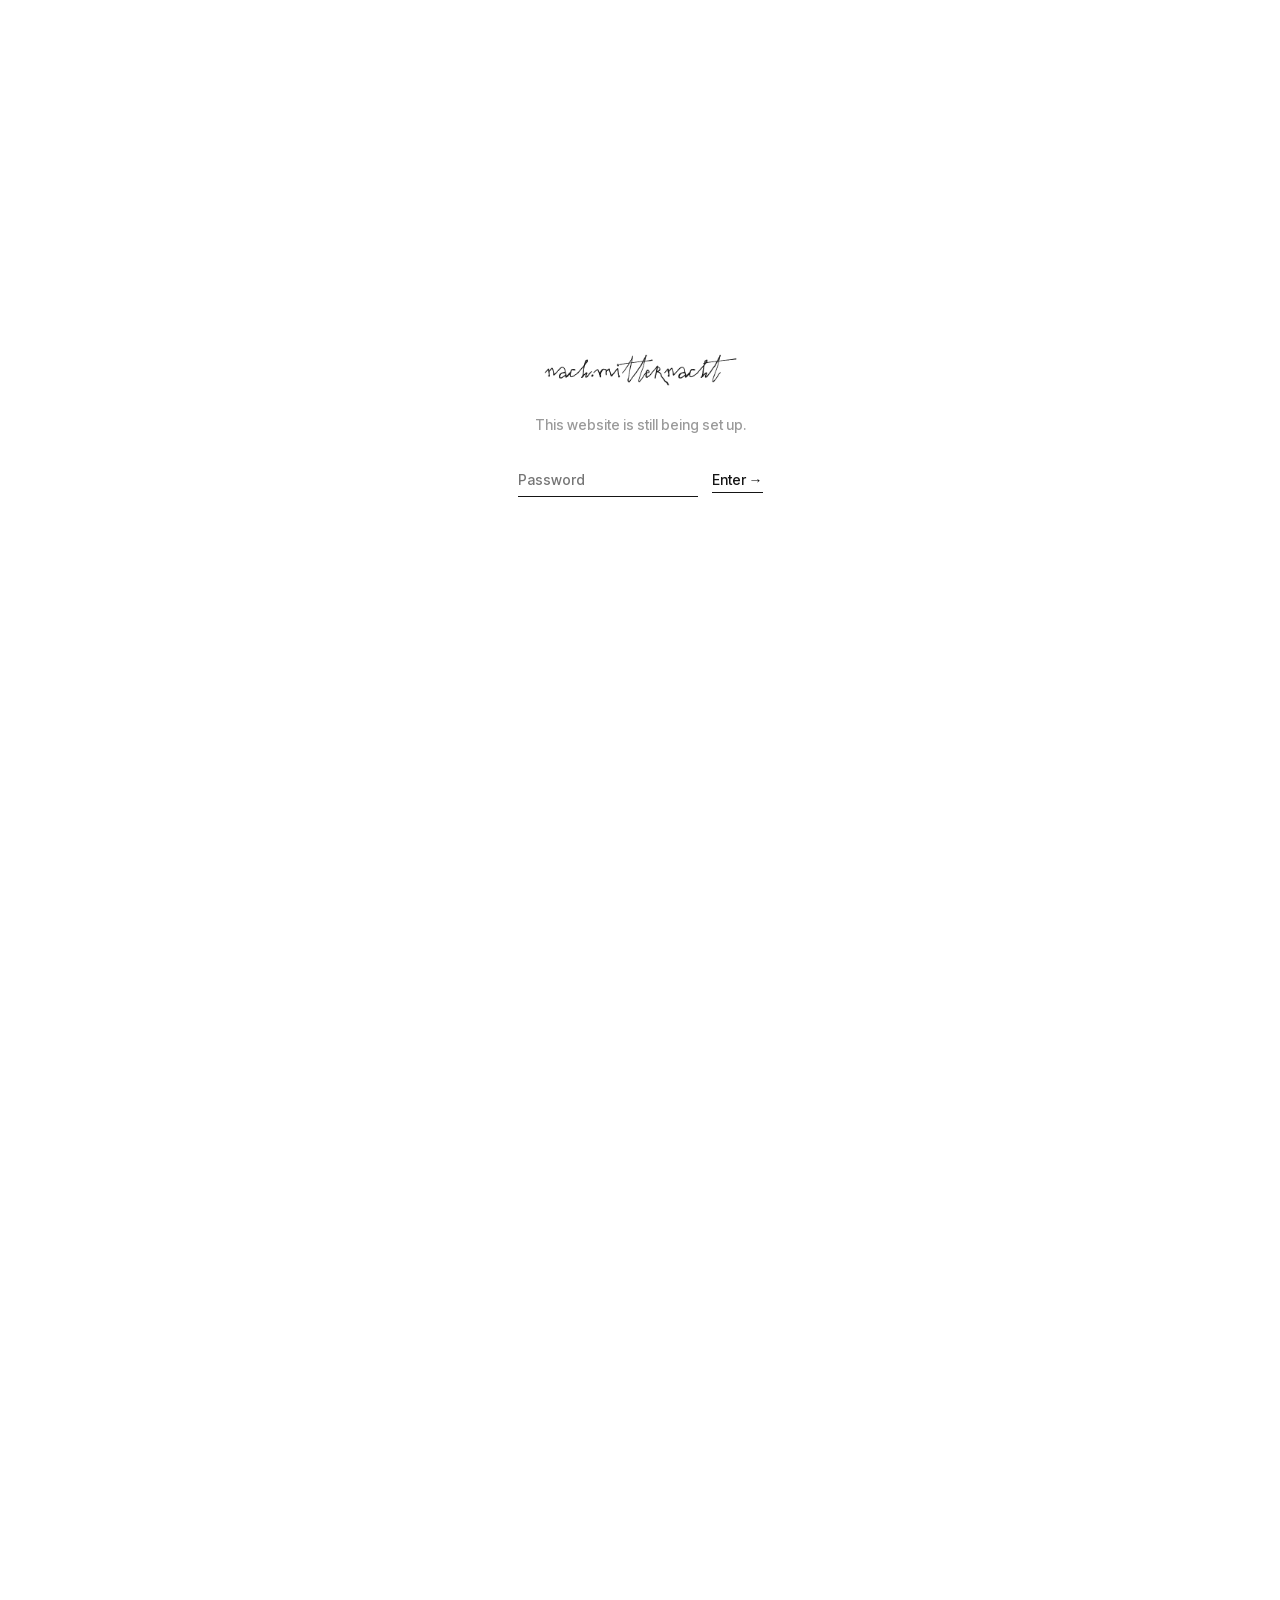
<file: index.html>
<!doctype html>
<html lang="en">
<head>
<meta charset="utf-8">
<meta name="viewport" content="width=device-width, initial-scale=1">
<title>nach.mitternacht</title>
<meta name="robots" content="noindex"> <!-- TEMPORARY until launch -->
<meta name="description" content="nach.mitternacht is a small studio for architectural visualisation, based in Germany — happy to work with you, wherever you are.">
<!-- icon in the browser tab and on phone home screens -->
<link rel="icon" href="/favicon.ico?v=2" sizes="48x48">
<link rel="icon" href="/images/favicon-32.png?v=2" sizes="32x32" type="image/png">
<link rel="icon" href="/images/favicon-192.png?v=2" sizes="192x192" type="image/png">
<link rel="apple-touch-icon" href="/images/apple-touch-icon.png?v=2">
<!-- preview card when the link is shared (WhatsApp, iMessage, LinkedIn …) -->
<meta property="og:type" content="website">
<meta property="og:site_name" content="nach.mitternacht">
<meta property="og:title" content="nach.mitternacht">
<meta property="og:description" content="nach.mitternacht is a small studio for architectural visualisation, based in Germany — happy to work with you, wherever you are.">
<meta property="og:url" content="https://nachmitternacht.de/">
<meta property="og:image" content="https://nachmitternacht.de/images/share.jpg">
<meta property="og:image:width" content="1200">
<meta property="og:image:height" content="630">
<meta name="twitter:card" content="summary_large_image">
<!-- the main font starts loading right away, before the stylesheet asks for it, so text doesn't flash in a fallback font -->
<link rel="preload" href="fonts/inter-tight-latin.woff2" as="font" type="font/woff2" crossorigin>
<link rel="stylesheet" href="fonts/fonts.css">
<script src="night.js?v=7"></script>
<!-- TEMPORARY until launch: password screen -->
<script src="gate.js"></script>
<style>
  :root {
    --bg: #ffffff;
    --fg: #151515;
    --muted: #9a9a9a;
    --line: #e4e4e4;
    --gutter: clamp(16px, 2.6vw, 40px);
    --sans: "Inter Tight", "Helvetica Neue", Arial, sans-serif;
  }
  * { box-sizing: border-box; margin: 0; padding: 0; }
  /* no CSS smooth scrolling: in-page links glide with their own, calmer easing (glideTo in the script below) */
  body { background: var(--bg); color: var(--fg); font: 500 17px/1.4 var(--sans); -webkit-font-smoothing: antialiased; }
  a { color: inherit; text-decoration: none; }

  /* Header: logo left, navigation right */
  .top { position: fixed; inset: 0 0 auto 0; z-index: 10; display: flex; justify-content: space-between; align-items: baseline; padding: 22px var(--gutter) 14px; background: var(--bg); }
  /* logo set in Bergamot (images/logo-bergamot-medium.png); the crayon version is kept as images/logo.png */
  .logo { line-height: 0; }
  .logo img { width: 193px; height: auto; transform: translateY(3px); } /* sits a touch lower, in line with the menu */
  .nav { display: flex; gap: 15px; font-size: 14px; }

  section { scroll-margin-top: 70px; }
  main > section:not(.hero) { padding-left: var(--gutter); padding-right: var(--gutter); }
  .label { font-size: 15px; margin-bottom: 1.4em; }
  .lead { max-width: 30rem; font-size: 21px; line-height: 1.3; }
  .lead p + p { margin-top: .8em; }
  .small { font-size: 15px; color: var(--muted); }
  .block { padding-top: 22vh; }
  /* About, Contact and Shop each fill exactly one screen: jumping there from the menu shows only that section */
  .block.screen { min-height: 100vh; min-height: 100svh; padding: 80px var(--gutter) 40px; display: flex; flex-direction: column; justify-content: center; scroll-margin-top: 0; }
  .block.screen > * { width: 100%; }

  /* ---------- Start screen: title block centered, location and scroll hint in the corners ---------- */
  /* svh = the screen height with the phone's browser bars showing, so the corner texts are visible on first load */
  /* --bars: the height of the phone's browser bars (0 on desktop). The start screen is as tall as the screen with the bars
     tucked away, so the first project never peeks in; its content sits within the part visible with the bars showing */
  .hero { --bars: calc(100lvh - 100svh); position: relative; height: 100vh; height: 100lvh; min-height: 520px; display: flex; flex-direction: column; justify-content: center; align-items: center; padding: 60px var(--gutter) calc(60px + var(--bars, 0px)); }
  .hero-text { display: grid; justify-items: center; gap: 18px; text-align: center; }
  /* narrow column: the text grows downwards rather than sideways; the title is sized to this width (fitTitle) */
  .intro { width: min(26em, 100%); font-size: 17px; line-height: 1.6; margin: 4px 0 0; text-align: justify; text-align-last: center; hyphens: manual; }
  .hero .scroll { position: absolute; right: var(--gutter); bottom: calc(28px + var(--bars, 0px)); font-size: 14px; }
  .title { position: relative; font-size: 20px; font-weight: 560; letter-spacing: .32em; margin-right: -.32em; text-transform: uppercase; line-height: 1.25; white-space: nowrap; z-index: 2; }
  /* anchored to the "M" of IMAGES */
  .note-anchor { position: relative; }
  /* "after midnight" set in Bergamot, as an image (images/after-midnight-medium.png) */
  .hand-note { position: absolute; left: -.1em; bottom: 62%; width: 230px; max-width: none; height: auto; transform: rotate(-6deg); transform-origin: left bottom; pointer-events: none; }
  .based { font-size: 14px; }
  .hero .based { position: absolute; left: var(--gutter); bottom: calc(28px + var(--bars, 0px)); max-width: calc(100% - 2 * var(--gutter) - 90px); font-size: 14px; line-height: 1.6; }
  .based .soft { color: var(--muted); }


  /* ---------- Work: staggered gallery ---------- */
  .works { display: grid; gap: 16vh; padding-top: 16vh; }
  .work { margin: 0; width: 46%; }
  /* right-hand images sit flush with the right margin, mirroring the left-hand ones */
  .work:nth-child(3n+2) { justify-self: end; width: 39%; }
  .work:nth-child(3n+2) a { display: flex; flex-direction: column; align-items: flex-end; }
  .work:nth-child(3n) { margin-left: 25%; width: 35%; }
  /* wide (landscape) images would look small in these columns, so they get more room */
  .work.landscape, .work.landscape:nth-child(3n+2) { width: 58%; }
  .work.landscape:nth-child(3n) { margin-left: 18%; width: 58%; }
  .work a { display: block; }
  .ph { position: relative; width: 100%; aspect-ratio: 4 / 3; overflow: hidden; }
  /* real photos: the frame takes the photo's own proportions, so nothing is cropped */
  /* ...and is never taller than the screen minus generous white space above and below, so it can be seen in one piece */
  /* the frame is sized from the photo's ratio (--r) before the image loads, so nothing jumps while scrolling */
  .ph.natural { aspect-ratio: var(--r); width: min(100%, calc((100vh - 300px) * var(--r))); }
  .ph .img { position: absolute; inset: 0; width: 100%; height: 100%; object-fit: cover; transition: transform 1.2s cubic-bezier(.2, .7, .2, 1), opacity .8s ease; will-change: transform; }
  /* while the page is scrolling, hover effects pause so nothing animates under the moving pointer */
  .is-scrolling main { pointer-events: none; }
  .work a:hover .img, .work a:focus-visible .img { transform: scale(1.03); }
  .ph.tall { aspect-ratio: 4 / 5; }
  .ph.wide { aspect-ratio: 16 / 9; }
  .ph span { position: absolute; left: 12px; bottom: 10px; font-size: 12px; color: rgba(255,255,255,.75); letter-spacing: .04em; }
  figcaption { font-size: 14px; margin-top: 8px; }
  figcaption em { font-style: normal; color: var(--muted); }

  /* ---------- Index: project list with hover preview ---------- */
  .index { list-style: none; }
  .index a { display: grid; grid-template-columns: 3rem 1fr auto; gap: var(--gutter); padding: 10px 0; border-top: 1px solid var(--line); font-size: 15px; color: var(--muted); }
  .index li:last-child a { border-bottom: 1px solid var(--line); }
  .index a b { font-weight: inherit; color: var(--fg); }
  .peek { position: fixed; z-index: 5; width: 220px; height: 165px; pointer-events: none; opacity: 0; transition: opacity .15s; }


  /* ---------- Contact ---------- */
  .contact { display: grid; grid-template-columns: 1fr 1fr; gap: var(--gutter); }
  form { display: grid; gap: 18px; max-width: 34rem; }
  label, .field { display: grid; gap: 4px; font-size: 14px; color: var(--muted); }
  input, textarea, select { font: inherit; color: var(--fg); background: transparent; border: 0; border-bottom: 1px solid var(--line); padding: 6px 0; border-radius: 0; outline: none; transition: border-color .2s; }
  input:focus, textarea:focus, select:focus { border-bottom-color: var(--fg); }
  /* the message field starts as one line on the fine line, like the others, and grows as you type */
  textarea { display: block; height: auto; min-height: 0; resize: none; overflow: hidden; line-height: 1.4; }

  /* Project stage: a dropdown drawn in the site's own style (the real <select> stays hidden and holds the value) */
  .select { position: relative; color: var(--fg); }
  .select select { position: absolute; width: 1px; height: 1px; opacity: 0; pointer-events: none; }
  .select .current { display: flex; justify-content: space-between; align-items: baseline; width: 100%; padding: 6px 0;
                     border: 0; border-bottom: 1px solid var(--line); text-align: left; transition: border-color .2s; }
  .select .current::after { content: "↓"; color: var(--muted); transition: transform .3s; }
  .select.open .current, .select .current:focus-visible { border-bottom-color: var(--fg); }
  .select.open .current::after { transform: rotate(180deg); }
  .select ul { position: absolute; left: 0; right: 0; top: 100%; z-index: 3; list-style: none; background: var(--bg);
               opacity: 0; transform: translateY(-4px); pointer-events: none; transition: opacity .2s, transform .2s; }
  .select.open ul { opacity: 1; transform: none; pointer-events: auto; }
  .select li { padding: 9px 0; border-bottom: 1px solid var(--line); color: var(--muted); transition: color .2s; }
  .select li:hover, .select li.active { color: var(--fg); }
  .select li[aria-selected="true"] { color: var(--fg); }
  /* the clickable text of the dropdown is not a "Send"-style button: no underline, no zoom */
  form .select button.current, form .select button.current:hover { transform: none; }

  button { justify-self: start; font: inherit; background: none; border: 0; border-bottom: 1px solid currentColor; padding: 0 0 2px; color: var(--fg); }
  .note { font-size: 14px; color: var(--muted); min-height: 1.4em; }
  .privacy { font-size: 13px; color: var(--muted); margin-top: -8px; }
  .privacy a { border-bottom: 1px solid var(--line); }

  /* ---------- Shop ---------- */
  .products { list-style: none; }
  /* fixed columns so name, description and price line up from row to row */
  .products a { display: grid; grid-template-columns: 1fr 1fr 12rem; gap: var(--gutter); align-items: baseline; padding: 18px 0; border-top: 1px solid var(--line); }
  .products li:last-child a { border-bottom: 1px solid var(--line); }
  .products a:hover .go { transform: translateX(6px) scale(1.02); }
  .products .name { font-size: 21px; }
  .products .desc { font-size: 15px; color: var(--muted); }
  .products .go { font-size: 15px; transition: transform .2s; white-space: nowrap; text-align: right; }
  /* ↗ drawn as a small line arrow, as tall as the capitals (the font has no ↗, phones would show an emoji) */
  .ext::after, footer .social a::after {
    content: ""; display: inline-block; width: .65em; height: .65em; margin-left: .3em; background: currentColor;
    -webkit-mask: url("data:image/svg+xml,%3Csvg xmlns='http://www.w3.org/2000/svg' viewBox='0 0 10 10' fill='none' stroke='black' stroke-width='1.1'%3E%3Cpath d='M1.5 8.5 8.5 1.5M3 1.5h5.5V7'/%3E%3C/svg%3E") center / contain no-repeat;
            mask: url("data:image/svg+xml,%3Csvg xmlns='http://www.w3.org/2000/svg' viewBox='0 0 10 10' fill='none' stroke='black' stroke-width='1.1'%3E%3Cpath d='M1.5 8.5 8.5 1.5M3 1.5h5.5V7'/%3E%3C/svg%3E") center / contain no-repeat; }

  /* Hover on clickable text: a slight zoom, like the images — no colour change */
  .nav a, .logo, .scroll, footer a, .ext, button { display: inline-block; }
  .nav a, .logo, .scroll, footer a, .ext, button, figcaption, .index a > *, .products a > * {
    transition: transform .4s cubic-bezier(.2, .7, .2, 1); }
  .nav a:hover, .logo:hover, .scroll:hover, footer a:hover, .ext:hover, button:hover,
  .work a:hover figcaption, .index a:hover > *, .products a:hover > * {
    transform: scale(1.02); }
  .logo, figcaption, .index a > *, .products .name, .products .desc { transform-origin: left center; }
  .scroll, footer a, .products .go { transform-origin: right center; }

  footer { margin-top: 0; padding: 20px var(--gutter) 28px; font-size: 13px; color: var(--muted); display: flex; justify-content: space-between; flex-wrap: wrap; gap: 12px; }
  /* social links: their own line above copyright and imprint, with the same ↗ as "Checkout via Gumroad" */
  footer .social { flex-basis: 100%; display: flex; gap: 22px; }
  footer .social a { transform-origin: left center; }

  @media (max-width: 720px) {
    .nav { gap: 10px; }
    /* smaller logo, its bottom in line with the bottom of the menu words */
    .top { align-items: flex-end; flex-wrap: wrap; gap: 6px; }
    .logo img { width: 140px; }
    .nav { line-height: 1; }
    /* phones: the images keep the full width, only kept short enough to fit under the header */
    .ph.natural { width: min(100%, calc((100svh - 160px) * var(--r))); }
    /* centred rather than justified: in such a narrow column justified lines get wide gaps */
    .hero .intro { width: 64vw; font-size: 15px; text-align: center; } /* leaves room for the note to break out on the right */
    .hand-note { width: 140px; }
    /* location in two even lines: "Based in Germany —" above, the rest below */
    .hero .based { font-size: 13px; }
    .hero .based .soft { display: block; }
    .hero .scroll { font-size: 13px; }
    .works { gap: 10vh; padding-top: 10vh; }
    .work, .work:nth-child(3n), .work.landscape, .work.landscape:nth-child(n) { width: 100%; margin-left: 0; }
    .work:nth-child(3n+2) { width: 80%; }
    .contact { grid-template-columns: 1fr; }
    .index a { grid-template-columns: 2rem 1fr; }
    .index a span:last-child { display: none; }
    .products a { grid-template-columns: 1fr auto; }
    .products .desc { grid-column: 1; grid-row: 2; }
    .peek { display: none; }
  }

  /* soft cross-fade between pages (browsers without support simply switch); the header stays in place */
  @view-transition { navigation: auto; }
  ::view-transition-old(root), ::view-transition-new(root) { animation-duration: .45s; }
  .top { view-transition-name: top; }
  /* images fade in once loaded instead of appearing line by line */
  img.fade { opacity: 0; transition: opacity .8s ease; }
  img.fade.loaded { opacity: 1; }
</style>
</head>
<body>

<header class="top">
  <a class="logo" href="#"><img src="images/logo-bergamot-medium.png" alt="nach.mitternacht" width="193" height="32"></a>
  <nav class="nav">
    <a href="#work">Work</a><a href="#about">About</a><a href="#contact">Contact</a><a href="#shop">Shop</a>
  </nav>
</header>

<main>
  <!-- Start screen: title block centered, location bottom left, scroll hint bottom right -->
  <section class="hero">
    <div class="hero-text">
      <h1 class="title">Architectural I<span class="note-anchor">mages<img class="hand-note" src="images/after-midnight-medium.png" alt="after midnight" width="230" height="63"></span></h1>
      <p class="intro">A small studio for architectural visualisation, working closely with architects, designers and planners. Light, material and weather are layered with care, until each image feels quiet, considered and&nbsp;atmospheric.</p>
    </div>
    <p class="based">Based in Germany — <span class="soft">happy to work with you, wherever you are.</span></p>
    <a class="scroll" href="#work">( Scroll )</a>
  </section>

  <section id="work" class="works" aria-label="Selected work"></section>

  <section id="index-section" class="block" aria-label="Project index">
    <p class="label">Index</p>
    <ul class="index" id="index"></ul>
  </section>

  <section id="about" class="block screen about">
    <p class="label">About</p>
    <div class="lead">
      <p>nach.mitternacht — German for “after midnight” — is a small studio for architectural visualisation, based in Germany.</p>
      <p>The name stands for the quiet hours when the real work happens: the dedication to stay with a project long after midnight, until every detail is right.</p>
      <p>A visualisation here is more than a quick render. It starts with understanding the project, then slowly building a visual language, layer by layer, that tells the design exactly as it was meant.</p>
    </div>
  </section>

  <section id="contact" class="block screen">
    <p class="label">Contact</p>
    <div class="contact">
      <div class="lead">
        <p>Tell me about your project — stage, deadline, number of views. I usually reply within two working days.</p>
        <p class="small">Based in Germany and happy to work with you, wherever you are — in English or German.</p>
      </div>
      <!-- Messages are delivered by Formspree to the Gmail address of the account (form xwllrgdw on formspree.io) -->
      <form id="form" action="https://formspree.io/f/xwllrgdw" method="POST">
        <input type="hidden" name="_subject" value="New enquiry via nachmitternacht.de">
        <input type="text" name="_gotcha" tabindex="-1" autocomplete="off" aria-hidden="true" style="position:absolute;left:-9999px">
        <label>Name<input name="name" required autocomplete="name"></label>
        <label>Email<input name="email" type="email" required autocomplete="email"></label>
        <div class="field" role="group" aria-label="Project stage">Project stage
          <select name="stage">
            <option>Competition</option>
            <option>Planning</option>
            <option>Marketing</option>
            <option>Other</option>
          </select>
        </div>
        <label>Message<textarea name="message" rows="1" required></textarea></label>
        <button type="submit">Send →</button>
        <p class="privacy">Your details are only used to answer your enquiry — see <a href="imprint.html#privacy">Privacy</a>.</p>
        <p class="note" id="note" role="status"></p>
      </form>
    </div>
  </section>

  <section id="shop" class="block screen">
    <p class="label">Shop</p>
    <div class="lead" style="margin-bottom: 2em">
      <p>Tools from my own workflow — brushes, textures and overlays for Photoshop.</p>
    </div>
    <ul class="products">
      <li><a href="https://nachmitternacht.gumroad.com/" target="_blank" rel="noopener">
        <span class="name">Essentials Kit Vol. 01</span>
        <span class="desc">Brushes · Textures · Overlays</span>
        <span class="go">€9 →</span></a></li>
      <li><a href="https://nachmitternacht.gumroad.com/" target="_blank" rel="noopener">
        <span class="name">Free Sample</span>
        <span class="desc">A taste of Vol. 01</span>
        <span class="go">Pay what you want →</span></a></li>
    </ul>
    <p class="small" style="margin-top: 1em">Checkout via <a class="ext" href="https://nachmitternacht.gumroad.com/" target="_blank" rel="noopener">Gumroad</a></p>
  </section>
</main>

<footer>
  <nav class="social" aria-label="Social media">
    <a href="https://www.instagram.com/nach.mitternacht/" target="_blank" rel="noopener">Instagram</a>
    <a href="https://www.youtube.com/@nach.mitternacht" target="_blank" rel="noopener">YouTube</a>
    <a href="https://www.tiktok.com/@nach.mitternacht" target="_blank" rel="noopener">TikTok</a>
  </nav>
  <span>© 2026 nach.mitternacht · Based in Germany</span>
  <a href="imprint.html">Imprint &amp; Privacy</a>
</footer>

<div class="peek" id="peek" aria-hidden="true"></div>

<script src="images/sizes.js?v=1"></script>
<script src="projects.js?v=5"></script> <!-- raise ?v= after changing projects.js, so browsers load the new list -->
<script src="cursor.js?v=8"></script>
<script>
  // Gallery and index are built from projects.js; each entry links to its project page
  const grid = document.getElementById("work");
  const index = document.getElementById("index");
  const peek = document.getElementById("peek");
  PROJECTS.forEach((p, i) => {
    const n = String(i + 1).padStart(2, "0");
    const url = `project.html?p=${p.slug}`;
    const meta = projectMeta(p);
    const f = document.createElement("figure");
    f.className = p.photos && p.ratios[0] > 1.4 ? "work landscape" : "work";
    f.innerHTML = `<a href="${url}">
      <div class="ph ${p.photos ? "natural" : p.shape}"${p.photos ? ` style="--r:${p.ratios[0]}"` : ""}>${p.photos
        ? picture(previewSrc(p), `class="img fade" alt="${p.title}" loading="lazy" decoding="async"`)
        : `<div class="img" role="img" aria-label="Placeholder: ${p.title}" style="background:${paintPlaceholder(p.colors, i)}"></div><span>Image ${n}</span>`}</div>
      <figcaption>${p.title}${meta ? ` <em>— ${meta}</em>` : ""}</figcaption></a>`;
    grid.appendChild(f);

    const li = document.createElement("li");
    li.innerHTML = `<a href="${url}"><span>${n}</span><b>${p.title}</b><span>${meta}</span></a>`;
    const a = li.firstElementChild;
    // the preview keeps the project's own format, so nothing is cut off; every format covers about the same area,
    // so a wide picture doesn't look smaller than a tall one
    const r = p.photos ? p.ratios[0] : 4 / 3, w = Math.round(190 * Math.sqrt(r)), h = Math.round(190 / Math.sqrt(r));
    a.onmouseenter = () => {
      Object.assign(peek.style, { background: previewBackground(p, i), width: w + "px", height: h + "px", opacity: 1 });
    };
    a.onmouseleave = () => { peek.style.opacity = 0; };
    a.onmousemove = e => { peek.style.left = e.clientX + 24 + "px"; peek.style.top = e.clientY - h / 2 + "px"; };
    index.appendChild(li);
  });
  fadeIn(grid);

  // While scrolling: hide the index preview and pause hover effects until the page has come to rest
  let scrollTimer;
  addEventListener("scroll", () => {
    peek.style.opacity = 0;
    document.body.classList.add("is-scrolling");
    clearTimeout(scrollTimer);
    scrollTimer = setTimeout(() => document.body.classList.remove("is-scrolling"), 150);
  }, { passive: true });

  // Menu links glide to their section: slow at both ends, longer for longer distances (the browser's own smooth scroll is abrupt over long jumps)
  const calm = matchMedia("(prefers-reduced-motion: reduce)");
  let glide = 0;
  const glideTo = top => {
    top = Math.max(0, Math.min(top, document.documentElement.scrollHeight - innerHeight));
    const from = scrollY, dist = top - from;
    if (calm.matches || Math.abs(dist) < 2) return scrollTo(0, top);
    const duration = Math.min(1600, 700 + Math.abs(dist) * .12);
    const ease = t => t < .5 ? 4 * t * t * t : 1 - (-2 * t + 2) ** 3 / 2;
    const start = performance.now(), id = ++glide;
    const step = now => {
      if (id !== glide) return; // a newer click took over
      const t = Math.min(1, (now - start) / duration);
      scrollTo(0, from + dist * ease(t));
      if (t < 1) requestAnimationFrame(step);
    };
    requestAnimationFrame(step);
  };
  // scrolling by hand stops a glide that is still running
  ["wheel", "touchstart", "keydown"].forEach(type => addEventListener(type, () => glide++, { passive: true }));

  // "Work" brings the first project into the middle of the screen (below the header), uncut
  const firstWorkTop = () => {
    const fig = document.querySelector(".work");
    const head = document.querySelector(".top").offsetHeight;
    const r = fig.getBoundingClientRect();
    const free = innerHeight - head;
    return scrollY + r.top - head - Math.max(0, (free - r.height) / 2);
  };
  document.querySelectorAll('a[href^="#"]').forEach(a => a.addEventListener("click", e => {
    const hash = a.getAttribute("href");
    const target = hash === "#" ? document.body : document.querySelector(hash);
    if (!target) return;
    e.preventDefault();
    history.replaceState(null, "", hash === "#" ? location.pathname : hash);
    glideTo(hash === "#work" ? firstWorkTop() : hash === "#" ? 0 : scrollY + target.getBoundingClientRect().top);
  }));
  // arriving from another page via index.html#work
  if (location.hash === "#work") addEventListener("load", () => scrollTo(0, firstWorkTop()));

  // Start screen: size the title so its letters span exactly the width of the text column below
  const fitTitle = () => {
    const title = document.querySelector(".hero .title");
    const column = document.querySelector(".hero .intro").getBoundingClientRect().width;
    title.style.fontSize = "100px";
    // the box includes tracking after the last letter, which isn't visible
    const visible = title.getBoundingClientRect().width - parseFloat(getComputedStyle(title).letterSpacing);
    title.style.fontSize = (100 * column / visible) + "px";
  };
  document.fonts.ready.then(fitTitle);
  addEventListener("resize", fitTitle);


  // Contact form: sent in the background to Formspree, so the visitor stays on the page and only the note below changes
  const form = document.getElementById("form"), note = document.getElementById("note");

  // Message field: grows with the text instead of scrolling
  const message = form.querySelector("textarea");
  const fitMessage = () => { message.style.height = "auto"; message.style.height = message.scrollHeight + 1 + "px"; };
  message.addEventListener("input", fitMessage);

  // Project stage: the hidden <select> is shown as a button with a list in the site's style
  const select = form.querySelector("select");
  const box = document.createElement("div");
  box.className = "select";
  box.innerHTML = `<button type="button" class="current" aria-haspopup="listbox" aria-expanded="false"></button>
    <ul role="listbox" tabindex="-1">${[...select.options].map(o => `<li role="option">${o.text}</li>`).join("")}</ul>`;
  select.replaceWith(box);
  box.prepend(select);
  const current = box.querySelector(".current"), items = [...box.querySelectorAll("li")];
  let active = 0;
  const show = () => {
    current.textContent = select.options[select.selectedIndex].text;
    items.forEach((li, i) => { li.setAttribute("aria-selected", i === select.selectedIndex); li.classList.toggle("active", i === active); });
  };
  const open = yes => { box.classList.toggle("open", yes); current.setAttribute("aria-expanded", yes); active = select.selectedIndex; show(); };
  const choose = i => { select.selectedIndex = i; open(false); current.focus(); };
  current.addEventListener("click", () => open(!box.classList.contains("open")));
  items.forEach((li, i) => li.addEventListener("click", () => choose(i)));
  current.addEventListener("keydown", e => {
    const isOpen = box.classList.contains("open");
    if (e.key === "ArrowDown" || e.key === "ArrowUp") {
      e.preventDefault();
      if (!isOpen) return open(true);
      active = (active + (e.key === "ArrowDown" ? 1 : items.length - 1)) % items.length; show();
    } else if ((e.key === "Enter" || e.key === " ") && isOpen) { e.preventDefault(); choose(active); }
    else if (e.key === "Escape" || e.key === "Tab") open(false);
  });
  document.addEventListener("click", e => { if (!box.contains(e.target)) open(false); });
  show();
  form.addEventListener("submit", async e => {
    e.preventDefault();
    const button = form.querySelector("button");
    button.disabled = true;
    note.textContent = "Sending …";
    try {
      const res = await fetch(form.action, { method: "POST", body: new FormData(form), headers: { Accept: "application/json" } });
      if (!res.ok) throw new Error(res.status);
      form.reset();
      fitMessage(); show();
      note.textContent = "Thank you — your message is on its way. I'll get back to you soon.";
    } catch {
      note.textContent = "Something went wrong. Please write to nachmitternacht.visuals@gmail.com instead.";
    } finally {
      button.disabled = false;
    }
  });
</script>
</body>
</html>
</file>
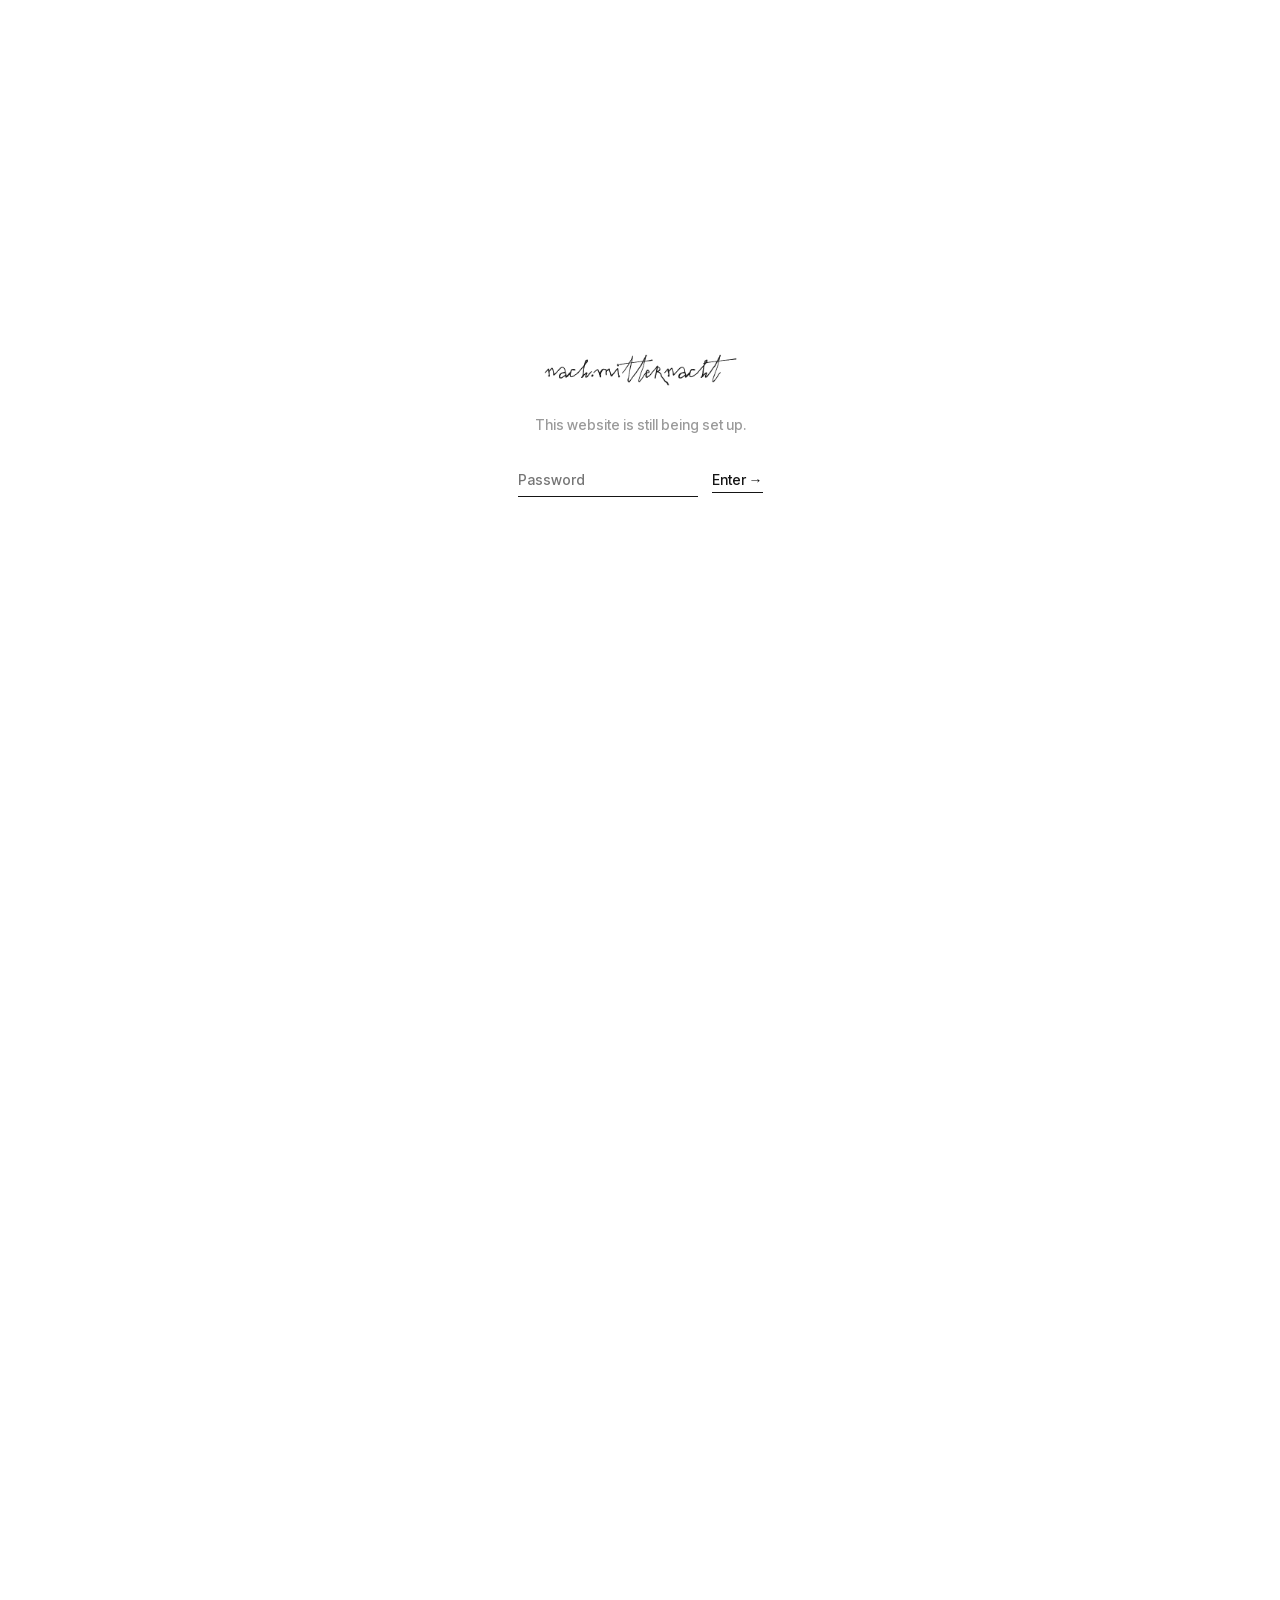
<file: imprint.html>
<!doctype html>
<html lang="en">
<head>
<meta charset="utf-8">
<meta name="viewport" content="width=device-width, initial-scale=1">
<title>Imprint &amp; Privacy — nach.mitternacht</title>
<meta name="robots" content="noindex">
<meta name="description" content="nach.mitternacht is a small studio for architectural visualisation, based in Germany — happy to work with you, wherever you are.">
<!-- icon in the browser tab and on phone home screens -->
<link rel="icon" href="/favicon.ico?v=2" sizes="48x48">
<link rel="icon" href="/images/favicon-32.png?v=2" sizes="32x32" type="image/png">
<link rel="icon" href="/images/favicon-192.png?v=2" sizes="192x192" type="image/png">
<link rel="apple-touch-icon" href="/images/apple-touch-icon.png?v=2">
<!-- preview card when the link is shared (WhatsApp, iMessage, LinkedIn …) -->
<meta property="og:type" content="website">
<meta property="og:site_name" content="nach.mitternacht">
<meta property="og:title" content="Imprint & Privacy — nach.mitternacht">
<meta property="og:description" content="nach.mitternacht is a small studio for architectural visualisation, based in Germany — happy to work with you, wherever you are.">
<meta property="og:url" content="https://nachmitternacht.de/imprint.html">
<meta property="og:image" content="https://nachmitternacht.de/images/share.jpg">
<meta property="og:image:width" content="1200">
<meta property="og:image:height" content="630">
<meta name="twitter:card" content="summary_large_image">
<!-- the main font starts loading right away, before the stylesheet asks for it, so text doesn't flash in a fallback font -->
<link rel="preload" href="fonts/inter-tight-latin.woff2" as="font" type="font/woff2" crossorigin>
<link rel="stylesheet" href="fonts/fonts.css">
<script src="night.js?v=7"></script>
<!-- TEMPORARY until launch: password screen -->
<script src="gate.js"></script>
<style>
  :root {
    --bg: #ffffff;
    --fg: #151515;
    --muted: #9a9a9a;
    --line: #e4e4e4;
    --gutter: clamp(16px, 2.6vw, 40px);
    --sans: "Inter Tight", "Helvetica Neue", Arial, sans-serif;
  }
  * { box-sizing: border-box; margin: 0; padding: 0; }
  body { background: var(--bg); color: var(--fg); font: 500 15px/1.55 var(--sans); -webkit-font-smoothing: antialiased; }
  a { color: inherit; text-decoration: none; }

  /* Same header as the start page */
  .top { position: fixed; inset: 0 0 auto 0; z-index: 10; display: flex; justify-content: space-between; align-items: baseline; padding: 22px var(--gutter) 14px; background: var(--bg); }
  /* logo set in Bergamot (images/logo-bergamot-medium.png); the crayon version is kept as images/logo.png */
  .logo { line-height: 0; }
  .logo img { width: 193px; height: auto; transform: translateY(3px); } /* sits a touch lower, in line with the menu */
  .nav { display: flex; gap: 15px; font-size: 14px; }

  main { padding: 0 var(--gutter); }


  /* Sections built like the shop: a small label, then full-width rows between fine lines */
  /* like About / Contact / Shop on the start page: each section fills (at least) one screen, content centred */
  section { min-height: 100vh; padding: 76px 0 32px; display: flex; flex-direction: column; justify-content: center; }
  .label { font-size: 15px; margin-bottom: 1.4em; }
  .rows { list-style: none; }
  .rows li { display: grid; grid-template-columns: 1fr 2fr; gap: var(--gutter); padding: 11px 0; border-top: 1px solid var(--line); }
  .rows li:last-child { border-bottom: 1px solid var(--line); }
  .rows .term { font-size: 14px; }
  .rows .term small { display: block; font-size: 13px; color: var(--muted); }
  .rows .def { font-size: 14px; line-height: 1.5; max-width: 52rem; }
  .rows .def p + p { margin-top: .7em; }
  .rows .def .muted { color: var(--muted); }
  .todo { color: var(--muted); } /* placeholders still to be filled in */

  /* Hover on clickable text: a slight zoom, like the rest of the site */
  .nav a, .logo, footer a, .def a { display: inline-block; }
  .nav a, .logo, footer a, .def a { transition: transform .4s cubic-bezier(.2, .7, .2, 1); }
  .nav a:hover, .logo:hover, footer a:hover, .def a:hover { transform: scale(1.02); }
  .logo, .def a { transform-origin: left center; }
  footer a { transform-origin: right center; }
  .def a { border-bottom: 1px solid var(--line); }

  footer { margin-top: 0; padding: 20px var(--gutter) 28px; font-size: 13px; color: var(--muted); display: flex; justify-content: space-between; flex-wrap: wrap; gap: 12px; }
  /* social links: their own line above copyright and imprint, with the same ↗ as "Checkout via Gumroad" */
  footer .social { flex-basis: 100%; display: flex; gap: 22px; }
  /* ↗ drawn as a small line arrow, as tall as the capitals (the font has no ↗, phones would show an emoji) */
  footer .social a::after {
    content: ""; display: inline-block; width: .65em; height: .65em; margin-left: .3em; background: currentColor;
    -webkit-mask: url("data:image/svg+xml,%3Csvg xmlns='http://www.w3.org/2000/svg' viewBox='0 0 10 10' fill='none' stroke='black' stroke-width='1.1'%3E%3Cpath d='M1.5 8.5 8.5 1.5M3 1.5h5.5V7'/%3E%3C/svg%3E") center / contain no-repeat;
            mask: url("data:image/svg+xml,%3Csvg xmlns='http://www.w3.org/2000/svg' viewBox='0 0 10 10' fill='none' stroke='black' stroke-width='1.1'%3E%3Cpath d='M1.5 8.5 8.5 1.5M3 1.5h5.5V7'/%3E%3C/svg%3E") center / contain no-repeat; }
  footer .social a { transform-origin: left center; }

  @media (max-width: 760px) {
    /* smaller logo, its bottom in line with the bottom of the menu words */
    .top { flex-wrap: wrap; gap: 6px; align-items: flex-end; }
    .logo img { width: 140px; }
    .nav { gap: 10px; line-height: 1; }
    .rows li { grid-template-columns: 1fr; gap: 6px; }
  }

  /* soft cross-fade between pages (browsers without support simply switch); the header stays in place */
  @view-transition { navigation: auto; }
  ::view-transition-old(root), ::view-transition-new(root) { animation-duration: .45s; }
  .top { view-transition-name: top; }
  /* images fade in once loaded instead of appearing line by line */
  img.fade { opacity: 0; transition: opacity .8s ease; }
  img.fade.loaded { opacity: 1; }
</style>
</head>
<body>

<header class="top">
  <a class="logo" href="index.html"><img src="images/logo-bergamot-medium.png" alt="nach.mitternacht" width="193" height="32"></a>
  <nav class="nav">
    <a href="index.html#work">Work</a><a href="index.html#about">About</a><a href="index.html#contact">Contact</a><a href="index.html#shop">Shop</a>
  </nav>
</header>

<main>
  <!-- Grey text in [brackets] are placeholders that still need your real details -->
  <section id="imprint-section" aria-labelledby="imprint">
    <p class="label" id="imprint">Imprint</p>
    <ul class="rows">
      <li><span class="term">Provider<small>Information according to § 5 DDG</small></span>
        <div class="def"><p>Oskar Werts<br>nach.mitternacht<br>Von-Buol-Str. 28<br>91054 Erlangen<br>Germany</p></div></li>
      <li><span class="term">Contact</span>
        <div class="def"><p>Email: <a href="mailto:nachmitternacht.visuals@gmail.com">nachmitternacht.visuals@gmail.com</a><br>Contact form: <a href="index.html#contact">nachmitternacht.de/#contact</a></p></div></li>
      <li><span class="term">Business identification number<small>Wirtschafts-Identifikationsnummer, § 139c AO</small></span>
        <div class="def"><p>DE465738852-00001</p></div></li>
      <li><span class="term">Responsible for content<small>§ 18 (2) MStV</small></span>
        <div class="def"><p>Oskar Werts, address as above</p></div></li>
      <li><span class="term">Consumer dispute resolution</span>
        <div class="def"><p>I am neither willing nor obliged to take part in dispute resolution proceedings before a consumer arbitration board.</p></div></li>
      <li><span class="term">Liability for content</span>
        <div class="def"><p>The contents of this website were created with great care. However, no guarantee can be given for their accuracy, completeness or timeliness. As a service provider I am responsible for my own content on these pages in accordance with general law (§ 7 (1) DDG).</p></div></li>
      <li><span class="term">Liability for links</span>
        <div class="def"><p>This website contains links to external websites (e.g. Gumroad), whose content I have no influence on. The respective provider is always responsible for the content of linked pages. If I become aware of any legal infringements, such links will be removed immediately.</p></div></li>
      <li><span class="term">Copyright</span>
        <div class="def"><p>All images, visualisations and texts on this website are © nach.mitternacht and protected by German copyright law. Any use, reproduction or distribution requires prior written permission.</p></div></li>
    </ul>
  </section>

  <section aria-labelledby="privacy">
    <p class="label" id="privacy">Privacy</p>
    <ul class="rows">
      <li><span class="term">Controller<small>Art. 4 (7) GDPR</small></span>
        <div class="def"><p>The person named in the imprint above is responsible for processing personal data on this website.</p></div></li>
      <li><span class="term">Hosting &amp; server logs</span>
        <div class="def"><p>This website is hosted on GitHub Pages, a service of GitHub, Inc., 88 Colin P. Kelly Jr. Street, San Francisco, CA 94107, USA. When you visit it, GitHub automatically stores technical data such as your IP address, date and time, the page requested and your browser type. This is necessary to deliver the site securely and is based on Art. 6 (1) (f) GDPR.</p>
          <p>Data may be transferred to the USA. GitHub is certified under the EU–US Data Privacy Framework. For details see GitHub's privacy statement.</p></div></li>
      <li><span class="term">Contact form &amp; email</span>
        <div class="def"><p>If you get in touch, the details you provide (name, email, project stage, message) are processed only to answer your enquiry (Art. 6 (1) (b) GDPR) and are deleted once they are no longer needed.</p>
          <p>The contact form is delivered by Formspree (Formspree, Inc., USA), which forwards your message to my email inbox (Google Gmail). Data may therefore be transferred to the USA; this is based on the providers' standard contractual clauses and, where applicable, the EU–US Data Privacy Framework.</p></div></li>
      <li><span class="term">Fonts</span>
        <div class="def"><p>The font Inter Tight is served directly from this website. No connection to external font services (such as Google Fonts) is made, and no data is passed on.</p></div></li>
      <li><span class="term">Shop</span>
        <div class="def"><p>The shop is run on Gumroad (Gumroad, Inc., USA). No data is transferred to Gumroad until you click a shop link. From then on, Gumroad's own privacy policy applies.</p></div></li>
      <li><span class="term">Cookies &amp; tracking</span>
        <div class="def"><p>This website sets no cookies and uses no analytics or tracking tools.</p></div></li>
      <li><span class="term">Your rights</span>
        <div class="def"><p>You have the right to access, rectification, erasure, restriction of processing, data portability and objection (Art. 15–21 GDPR), and to lodge a complaint with a data protection supervisory authority. Just send an email to the address above.</p></div></li>
    </ul>
  </section>
</main>

<footer>
  <nav class="social" aria-label="Social media">
    <a href="https://www.instagram.com/nach.mitternacht/" target="_blank" rel="noopener">Instagram</a>
    <a href="https://www.youtube.com/@nach.mitternacht" target="_blank" rel="noopener">YouTube</a>
    <a href="https://www.tiktok.com/@nach.mitternacht" target="_blank" rel="noopener">TikTok</a>
  </nav>
  <span>© 2026 nach.mitternacht · Based in Germany</span>
  <a href="imprint.html">Imprint &amp; Privacy</a>
</footer>

<script src="cursor.js?v=8"></script>
</body>
</html>
</file>
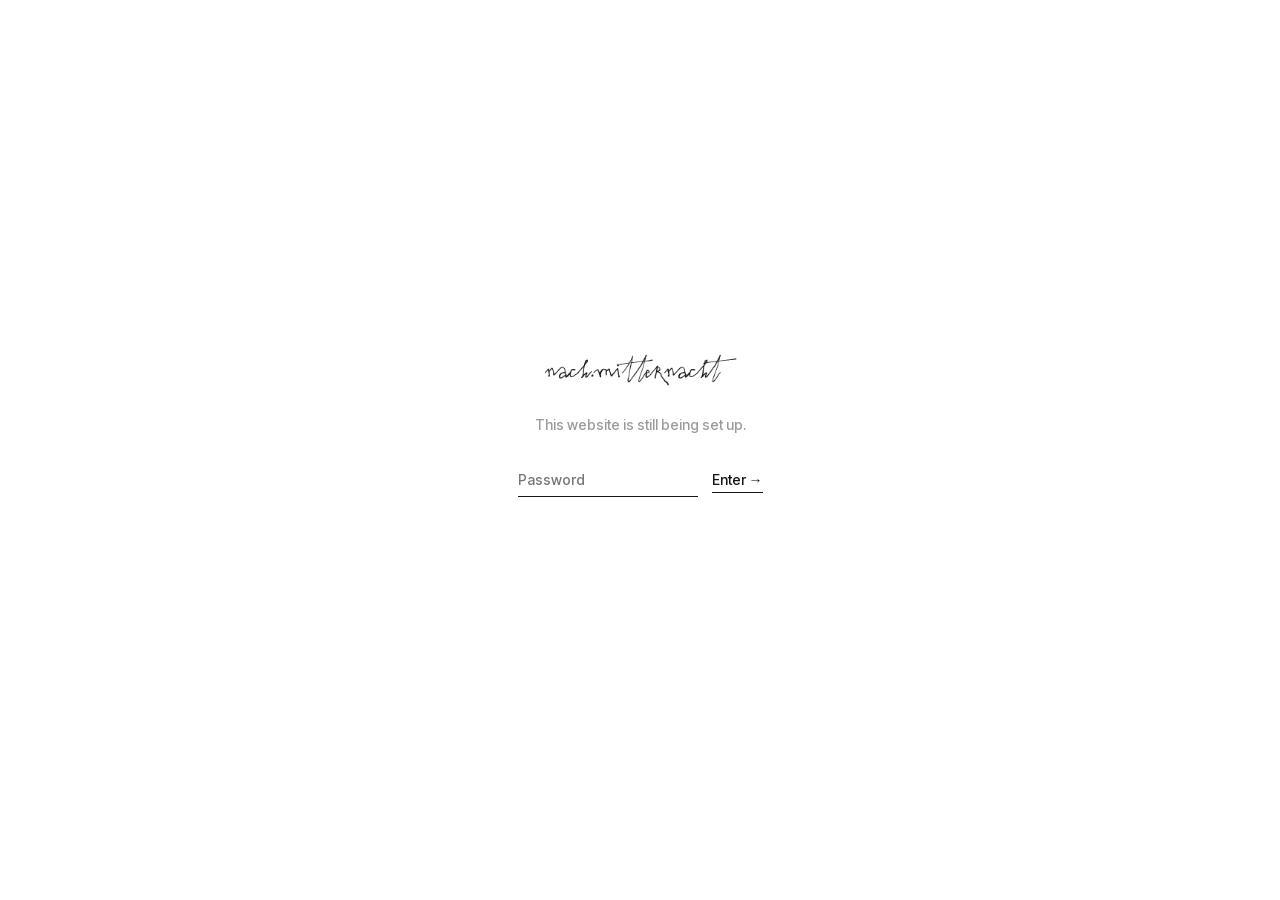
<file: project.html>
<!doctype html>
<html lang="en">
<head>
<meta charset="utf-8">
<meta name="viewport" content="width=device-width, initial-scale=1">
<title>Project — nach.mitternacht</title>
<meta name="robots" content="noindex"> <!-- TEMPORARY until launch -->
<meta name="description" content="nach.mitternacht is a small studio for architectural visualisation, based in Germany — happy to work with you, wherever you are.">
<!-- icon in the browser tab and on phone home screens -->
<link rel="icon" href="/favicon.ico?v=2" sizes="48x48">
<link rel="icon" href="/images/favicon-32.png?v=2" sizes="32x32" type="image/png">
<link rel="icon" href="/images/favicon-192.png?v=2" sizes="192x192" type="image/png">
<link rel="apple-touch-icon" href="/images/apple-touch-icon.png?v=2">
<!-- preview card when the link is shared (WhatsApp, iMessage, LinkedIn …) -->
<meta property="og:type" content="website">
<meta property="og:site_name" content="nach.mitternacht">
<meta property="og:title" content="nach.mitternacht">
<meta property="og:description" content="nach.mitternacht is a small studio for architectural visualisation, based in Germany — happy to work with you, wherever you are.">
<meta property="og:url" content="https://nachmitternacht.de/project.html">
<meta property="og:image" content="https://nachmitternacht.de/images/share.jpg">
<meta property="og:image:width" content="1200">
<meta property="og:image:height" content="630">
<meta name="twitter:card" content="summary_large_image">
<!-- the main font starts loading right away, before the stylesheet asks for it, so text doesn't flash in a fallback font -->
<link rel="preload" href="fonts/inter-tight-latin.woff2" as="font" type="font/woff2" crossorigin>
<link rel="stylesheet" href="fonts/fonts.css">
<script src="night.js?v=7"></script>
<!-- TEMPORARY until launch: password screen -->
<script src="gate.js"></script>
<style>
  :root {
    --bg: #ffffff;
    --fg: #151515;
    --muted: #9a9a9a;
    --line: #e4e4e4;
    --gutter: clamp(16px, 2.6vw, 40px);
    --sans: "Inter Tight", "Helvetica Neue", Arial, sans-serif;
  }
  * { box-sizing: border-box; margin: 0; padding: 0; }
  body { background: var(--bg); color: var(--fg); font: 500 15px/1.55 var(--sans); -webkit-font-smoothing: antialiased; }
  a { color: inherit; text-decoration: none; }

  /* Same header as the start page */
  .top { position: fixed; inset: 0 0 auto 0; z-index: 10; display: flex; justify-content: space-between; align-items: baseline; padding: 22px var(--gutter) 14px; background: var(--bg); }
  /* logo set in Bergamot (images/logo-bergamot-medium.png); the crayon version is kept as images/logo.png */
  .logo { line-height: 0; }
  .logo img { width: 193px; height: auto; transform: translateY(3px); } /* sits a touch lower, in line with the menu */
  .nav { display: flex; gap: 15px; font-size: 14px; }


  /* Project: info column on the left (stays in view), images on the right */
  /* info takes whatever the images leave free; the image column is only as wide as its largest image */
  .project { --img: min(calc(100vh - 140px), calc(100vw - 2 * var(--gutter) - 320px)); display: grid; grid-template-columns: minmax(280px, 1fr) auto; gap: var(--gutter); padding: 120px var(--gutter) 0; }
  /* sticks exactly where it starts (= the section's top padding), so it never shifts while scrolling */
  .info { position: sticky; top: 120px; align-self: start; display: grid; gap: 28px; padding-right: var(--gutter); }
  .num { font-size: 14px; color: var(--muted); }
  h1 { font-size: 24px; font-weight: 500; letter-spacing: .32em; margin-right: -.32em; text-transform: uppercase; line-height: 1.3; }
  .details { display: grid; grid-template-columns: 7rem 1fr; font-size: 14px; border-top: 1px solid var(--line); }
  .details dt, .details dd { padding: 7px 0; border-bottom: 1px solid var(--line); }
  .details dt { color: var(--muted); }
  .text { font-size: 15px; }
  .back { font-size: 14px; }

  /* images flush right, on the same line as the right end of the navigation */
  .images { display: grid; gap: var(--gutter); justify-items: end; }
  .ph { position: relative; width: 100%; aspect-ratio: 4 / 3; overflow: hidden; }
  /* each image fits on the screen in one piece; wide ones (e.g. floor plans) are no wider than the square ones */
  /* sized from the photo's ratio (--r): fits inside an --img square, space is reserved before it loads */
  .photo { display: block; aspect-ratio: var(--r); width: min(var(--img), calc(var(--img) * var(--r))); height: auto; }
  .ph.tall { aspect-ratio: 4 / 5; width: 70%; }
  /* Day / evening: both versions lie on top of each other and cross-fade; a small moon (or sun) below the image switches them */
  .daynight { position: relative; display: grid; justify-items: end; gap: 10px; }
  .daynight .stack { position: relative; }
  .daynight .stack .photo + .photo { position: absolute; inset: 0; opacity: 0; transition: opacity 1.2s ease; }
  .daynight.is-evening .stack .photo + .photo { opacity: 1; }
  .daynight .toggle { width: 16px; height: 16px; padding: 0; border: 0; background: none; color: var(--muted); line-height: 0;
                      transition: color .3s, transform .4s cubic-bezier(.2, .7, .2, 1); }
  .daynight .toggle:hover, .daynight .toggle:focus-visible { color: var(--fg); transform: scale(1.1); outline: none; }
  .daynight .toggle svg { width: 100%; height: 100%; fill: none; stroke: currentColor; stroke-width: 1.2; stroke-linecap: round; }
  .daynight .sun, .daynight.is-evening .moon { display: none; }
  .daynight.is-evening .sun { display: block; }
  .ph.wide { aspect-ratio: 16 / 9; }
  /* Full screen: a click on an image shows it as large as the screen allows, on the page colour; a click or Esc closes it */
  .lightbox { position: fixed; inset: 0; z-index: 50; display: flex; align-items: center; justify-content: center; padding: 24px;
              background: var(--bg); opacity: 0; visibility: hidden; transition: opacity .35s ease, visibility 0s .35s; }
  .lightbox.open { opacity: 1; visibility: visible; transition: opacity .35s ease; }
  .lightbox img { max-width: 100%; max-height: 100%; width: auto; height: auto; transform: scale(.985); transition: transform .5s cubic-bezier(.2, .7, .2, 1); }
  .lightbox.open img { transform: none; }
  .lightbox .close { position: absolute; top: 22px; right: var(--gutter); padding: 0; border: 0; background: none; color: var(--fg); font: inherit; font-size: 14px; }
  html.lightbox-open { overflow: hidden; }
  .ph span { position: absolute; left: 12px; bottom: 10px; font-size: 12px; color: rgba(255,255,255,.75); }

  /* Previous and next project: previous on the left, next flush right (on the same line as "Shop" and the images) */
  .next { margin: 22vh var(--gutter) 0; padding-top: 18px; border-top: 1px solid var(--line); display: flex; justify-content: space-between; align-items: flex-end; gap: var(--gutter); }
  .next a { display: grid; gap: 6px; }
  .next a.to-next { text-align: right; justify-items: end; }
  .next .label { font-size: 14px; color: var(--muted); }
  .next .name { display: inline-block; font-size: 24px; letter-spacing: .32em; margin-right: -.32em; text-transform: uppercase; line-height: 1.3; }

  /* Hover on clickable text: a slight zoom, like the images — no colour change */
  .nav a, .logo, footer a, .back { display: inline-block; }
  .nav a, .logo, footer a, .back, .next .name {
    transition: transform .4s cubic-bezier(.2, .7, .2, 1); }
  .nav a:hover, .logo:hover, footer a:hover, .back:hover, .next a:hover .name {
    transform: scale(1.02); }
  .logo, .back { transform-origin: left center; }
  footer a, .next .to-next .name { transform-origin: right center; }
  .next .to-prev .name { transform-origin: left center; margin-right: 0; }

  /* small bounce at the page end (see script) */
  /* spring-like: lifts, settles back with a tiny, fading overshoot */
  @keyframes bounce {
    0%   { transform: none; animation-timing-function: cubic-bezier(.2, .7, .3, 1); }
    28%  { transform: translateY(-10px); animation-timing-function: cubic-bezier(.45, 0, .55, 1); }
    62%  { transform: translateY(1.5px); animation-timing-function: cubic-bezier(.45, 0, .55, 1); }
    84%  { transform: translateY(-.5px); }
    100% { transform: none; }
  }
  .bounce #main, .bounce footer { animation: bounce .75s; }

  footer { margin-top: 18vh; padding: 20px var(--gutter) 28px; font-size: 13px; color: var(--muted); display: flex; justify-content: space-between; flex-wrap: wrap; gap: 12px; }
  /* social links: their own line above copyright and imprint, with the same ↗ as "Checkout via Gumroad" */
  footer .social { flex-basis: 100%; display: flex; gap: 22px; }
  /* ↗ drawn as a small line arrow, as tall as the capitals (the font has no ↗, phones would show an emoji) */
  footer .social a::after {
    content: ""; display: inline-block; width: .65em; height: .65em; margin-left: .3em; background: currentColor;
    -webkit-mask: url("data:image/svg+xml,%3Csvg xmlns='http://www.w3.org/2000/svg' viewBox='0 0 10 10' fill='none' stroke='black' stroke-width='1.1'%3E%3Cpath d='M1.5 8.5 8.5 1.5M3 1.5h5.5V7'/%3E%3C/svg%3E") center / contain no-repeat;
            mask: url("data:image/svg+xml,%3Csvg xmlns='http://www.w3.org/2000/svg' viewBox='0 0 10 10' fill='none' stroke='black' stroke-width='1.1'%3E%3Cpath d='M1.5 8.5 8.5 1.5M3 1.5h5.5V7'/%3E%3C/svg%3E") center / contain no-repeat; }
  footer .social a { transform-origin: left center; }

  @media (max-width: 760px) {
    /* smaller logo, its bottom in line with the bottom of the menu words */
    .top { flex-wrap: wrap; gap: 6px; align-items: flex-end; }
    .logo img { width: 140px; }
    .nav { gap: 10px; line-height: 1; }
    .project { --img: 100%; grid-template-columns: 1fr; padding-top: 110px; }
    .photo { width: 100%; }
    .info { position: static; margin-bottom: 20px; }
    h1, .next .name { font-size: 19px; letter-spacing: .22em; margin-right: 0; }
    .ph.tall { width: 100%; }
    .next { flex-direction: column; align-items: stretch; gap: 28px; }
    .next a.to-next { order: -1; } /* on phones the next project comes first, the previous one below it */
  }

  /* soft cross-fade between pages (browsers without support simply switch); the header stays in place */
  @view-transition { navigation: auto; }
  ::view-transition-old(root), ::view-transition-new(root) { animation-duration: .45s; }
  .top { view-transition-name: top; }
  /* images fade in once loaded instead of appearing line by line */
  img.fade { opacity: 0; transition: opacity .8s ease; }
  img.fade.loaded { opacity: 1; }
</style>
</head>
<body>

<header class="top">
  <a class="logo" href="index.html"><img src="images/logo-bergamot-medium.png" alt="nach.mitternacht" width="193" height="32"></a>
  <nav class="nav">
    <a href="index.html#work">Work</a><a href="index.html#about">About</a><a href="index.html#contact">Contact</a><a href="index.html#shop">Shop</a>
  </nav>
</header>

<main id="main"></main>
<div class="lightbox" id="lightbox" role="dialog" aria-modal="true" aria-label="Image in full screen">
  <img alt="">
  <button class="close" type="button">Close</button>
</div>

<footer>
  <nav class="social" aria-label="Social media">
    <a href="https://www.instagram.com/nach.mitternacht/" target="_blank" rel="noopener">Instagram</a>
    <a href="https://www.youtube.com/@nach.mitternacht" target="_blank" rel="noopener">YouTube</a>
    <a href="https://www.tiktok.com/@nach.mitternacht" target="_blank" rel="noopener">TikTok</a>
  </nav>
  <span>© 2026 nach.mitternacht · Based in Germany</span>
  <a href="imprint.html">Imprint &amp; Privacy</a>
</footer>

<script src="images/sizes.js?v=1"></script>
<script src="projects.js?v=5"></script> <!-- raise ?v= after changing projects.js, so browsers load the new list -->
<script>
  // Soft page end: when scrolling down reaches the bottom ("next project"), the page does one
  // small bounce instead of stopping dead. Triggered once per arrival, not on every wheel tick.
  (() => {
    let lastY = scrollY, wasAtBottom = false;
    addEventListener("scroll", () => {
      const atBottom = innerHeight + scrollY >= document.documentElement.scrollHeight - 2;
      if (atBottom && !wasAtBottom && scrollY > lastY) {
        document.body.classList.remove("bounce");
        void document.body.offsetWidth; // restart the animation
        document.body.classList.add("bounce");
      }
      wasAtBottom = atBottom;
      lastY = scrollY;
    }, { passive: true });
  })();
</script>
<script src="cursor.js?v=8"></script>
<script>
  // Which project? project.html?p=<slug>
  const slug = new URLSearchParams(location.search).get("p");
  const i = PROJECTS.findIndex(p => p.slug === slug);
  const main = document.getElementById("main");

  if (i < 0) {
    main.innerHTML = `<section class="project"><div class="info">
      <h1>Not found</h1><a class="back" href="index.html#work">← All projects</a></div></section>`;
  } else {
    const p = PROJECTS[i];
    const next = PROJECTS[(i + 1) % PROJECTS.length];
    const prev = PROJECTS[(i - 1 + PROJECTS.length) % PROJECTS.length];
    const pad = n => String(n + 1).padStart(2, "0");
    document.title = `${p.title} — nach.mitternacht`;

    // real photos are shown uncropped; placeholder projects get their preview format first, then further images
    const shots = p.photos
      ? p.photos.map((src, k) => {
          const img = picture(src, `class="photo fade" style="--r:${p.ratios[k]}" alt="${p.title}, image ${k + 1}" decoding="async"${k ? ' loading="lazy"' : ""}`);
          const evening = p.evening && p.evening[k];
          // with an evening version: day shown first, the evening image loads quietly underneath (not lazily: it is invisible, so the browser would never fetch it) until the moon is clicked
          return evening ? `<div class="daynight">
              <div class="stack">${img}${picture(evening, `class="photo" style="--r:${p.ratios[k]}" alt="${p.title}, image ${k + 1}, evening" decoding="async" fetchpriority="low" aria-hidden="true"`)}</div>
              <button class="toggle" type="button" aria-label="Show the evening scene">
                <svg class="moon" viewBox="0 0 16 16"><path d="M13.5 10.2A6 6 0 0 1 5.8 2.5a6 6 0 1 0 7.7 7.7z"/></svg>
                <svg class="sun" viewBox="0 0 16 16"><circle cx="8" cy="8" r="3"/><path d="M8 1v1.6M8 13.4V15M1 8h1.6M13.4 8H15M3 3l1.1 1.1M11.9 11.9 13 13M3 13l1.1-1.1M11.9 4.1 13 3"/></svg>
              </button></div>` : img;
        }).join("")
      : [p.shape, ...p.images].map((shape, k) =>
          `<div class="ph ${shape}" role="img" aria-label="Placeholder: ${p.title}, image ${k + 1}"
             style="background:${paintPlaceholder(p.colors, i + k * 3)}"><span>Image ${k + 1}</span></div>`).join("");

    // only the details that are filled in
    const details = [["Category", p.category], ["Services", (p.services || []).join("<br>")], ["Location", p.location], ["Year", p.year]]
      .filter(([, value]) => value)
      .map(([label, value]) => `<dt>${label}</dt><dd>${value}</dd>`).join("");

    main.innerHTML = `
      <section class="project">
        <div class="info">
          <p class="num">(${pad(i)})</p>
          <h1>${p.title}</h1>
          ${details ? `<dl class="details">${details}</dl>` : ""}
          ${p.text ? `<p class="text">${p.text}</p>` : ""}
          <a class="back" href="index.html#work">← All projects</a>
        </div>
        <div class="images">${shots}</div>
      </section>

      <section class="next">
        <a class="to-prev" href="project.html?p=${prev.slug}">
          <span class="label">Previous project</span>
          <span class="name">← ${prev.title}</span>
        </a>
        <a class="to-next" href="project.html?p=${next.slug}">
          <span class="label">Next project</span>
          <span class="name">${next.title} →</span>
        </a>
      </section>`;

    fadeIn(main);

    // moon ↔ sun: switch between the day and the evening scene
    main.querySelectorAll(".daynight").forEach(box => {
      const button = box.querySelector(".toggle"), [day, evening] = box.querySelectorAll(".photo");
      const set = on => {
        box.classList.toggle("is-evening", on);
        button.setAttribute("aria-label", on ? "Show the day scene" : "Show the evening scene");
        day.toggleAttribute("aria-hidden", on);
        evening.toggleAttribute("aria-hidden", !on);
      };
      button.addEventListener("click", () => set(!box.classList.contains("is-evening")));
      // in night mode the evening scene is shown from the start, and switching the mode switches the scene too
      set(document.documentElement.classList.contains("night"));
      addEventListener("nightchange", e => set(e.detail));
    });

    // full screen: the image that is showing (with a day/evening pair, the one currently visible), in its full size
    const box = document.getElementById("lightbox"), big = box.querySelector("img");
    let opener = null;
    const close = () => {
      box.classList.remove("open");
      document.documentElement.classList.remove("lightbox-open");
      if (opener) opener.focus({ preventScroll: true });
    };
    main.addEventListener("click", e => {
      const photo = e.target.closest(".photo");
      if (!photo) return;
      const pair = photo.closest(".daynight");
      const shown = pair ? pair.querySelectorAll(".photo")[pair.classList.contains("is-evening") ? 1 : 0] : photo;
      big.src = shown.getAttribute("src");
      big.alt = shown.alt;
      opener = pair ? pair.querySelector(".toggle") : null;
      document.documentElement.classList.add("lightbox-open");
      box.classList.add("open");
      box.querySelector(".close").focus({ preventScroll: true });
    });
    box.addEventListener("click", close);
    addEventListener("keydown", e => { if (e.key === "Escape" && box.classList.contains("open")) close(); });
  }
</script>
</body>
</html>
</file>
<file: fonts/fonts.css>
/* Fonts served from this website itself (no connection to Google when a page loads).
   Inter Tight is a variable font: one file covers weights 400–600.
   Source: Google Fonts, SIL Open Font License 1.1. */

/* latin-ext */
@font-face {
  font-family: "Inter Tight"; font-style: normal; font-weight: 400 600; font-display: swap;
  src: url(inter-tight-latin-ext.woff2) format("woff2");
  unicode-range: U+0100-02BA, U+02BD-02C5, U+02C7-02CC, U+02CE-02D7, U+02DD-02FF, U+0304, U+0308, U+0329, U+1D00-1DBF, U+1E00-1E9F, U+1EF2-1EFF, U+2020, U+20A0-20AB, U+20AD-20C4, U+2113, U+2C60-2C7F, U+A720-A7FF;
}
/* latin */
@font-face {
  font-family: "Inter Tight"; font-style: normal; font-weight: 400 600; font-display: swap;
  src: url(inter-tight-latin.woff2) format("woff2");
  unicode-range: U+0000-00FF, U+0131, U+0152-0153, U+02BB-02BC, U+02C6, U+02DA, U+02DC, U+0304, U+0308, U+0329, U+2000-206F, U+20AC, U+2122, U+2191, U+2193, U+2212, U+2215, U+FEFF, U+FFFD;
}
</file>
